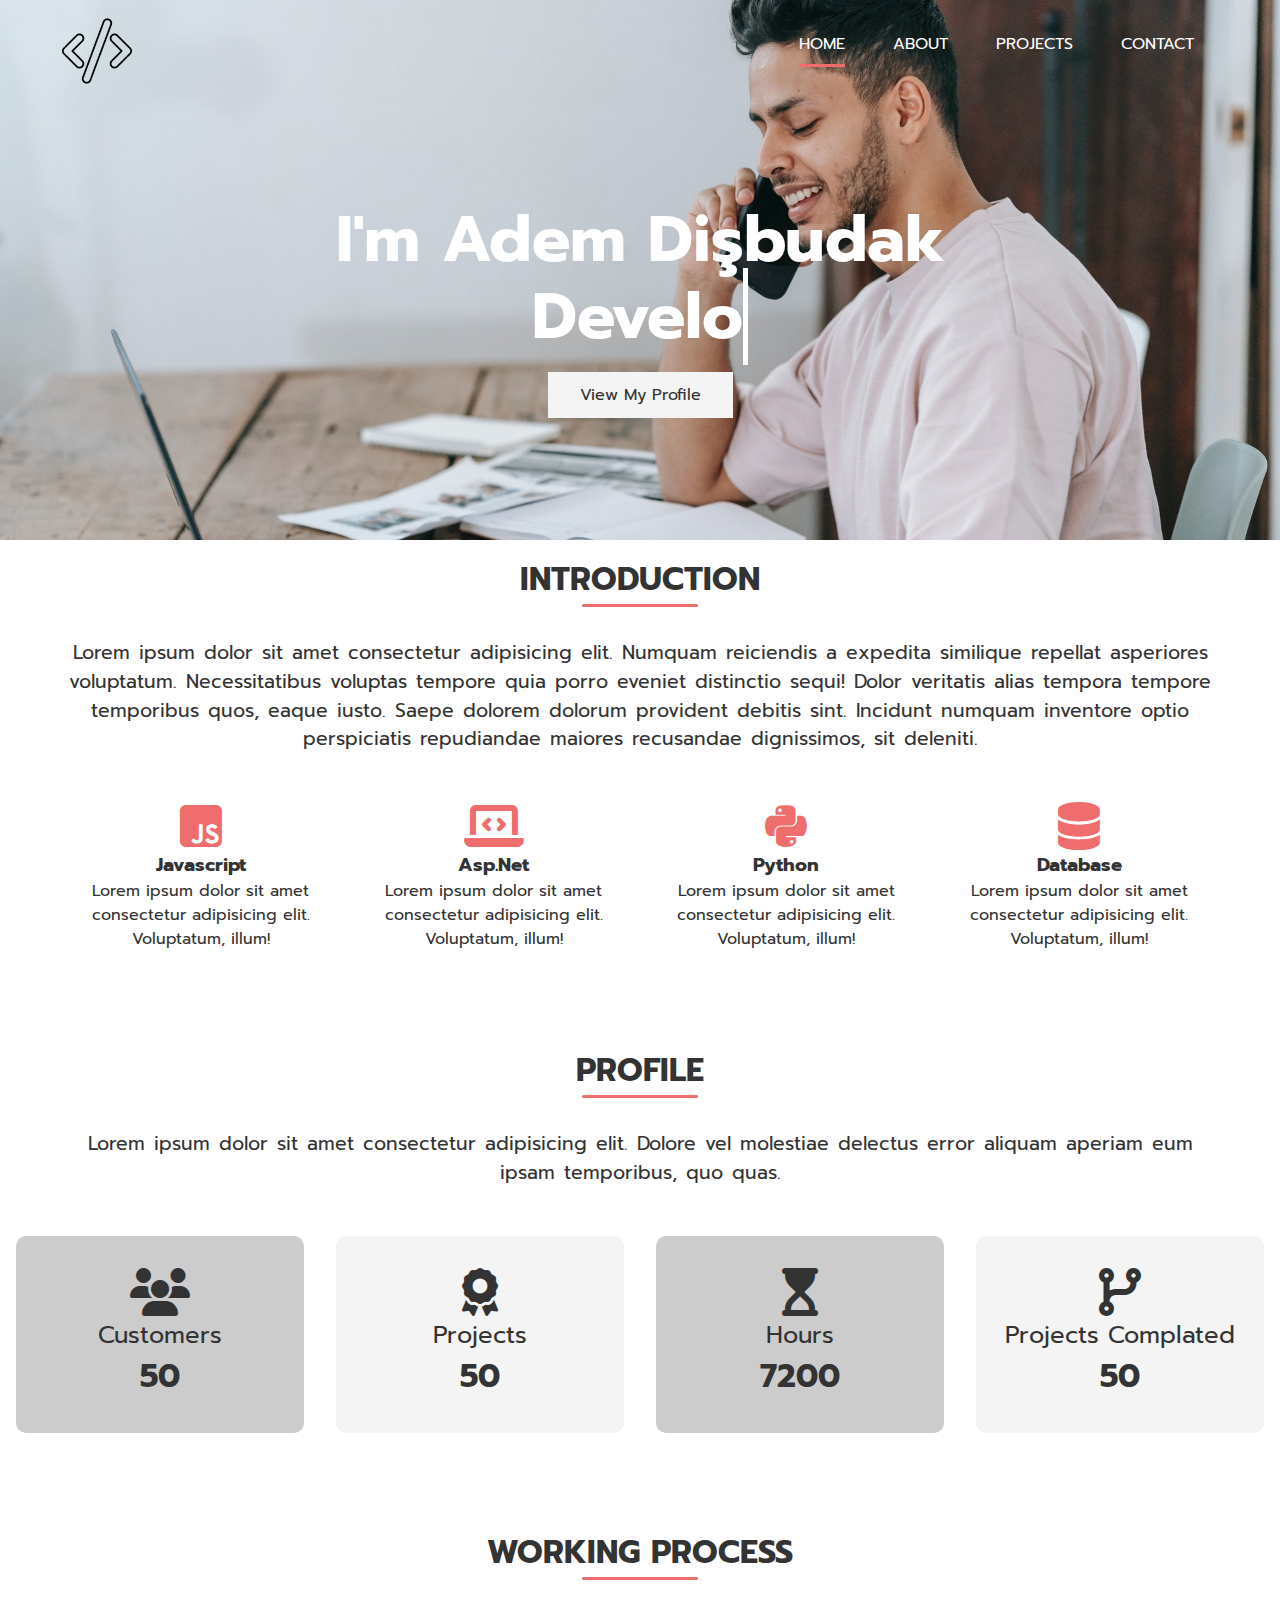
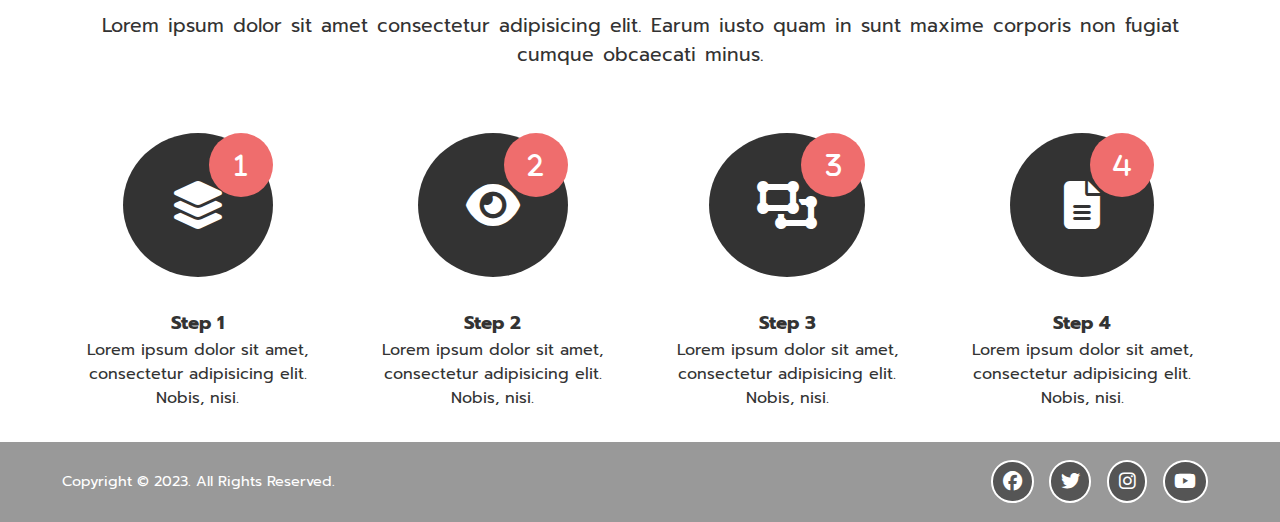
<file: index.html>
<!DOCTYPE html>
<html lang="en">
<head>
    <meta charset="UTF-8">
    <meta name="viewport" content="width=device-width, initial-scale=1.0">
    <link rel="stylesheet" href="css/main.css">
    <!-- <link rel="stylesheet" href="https://cdnjs.cloudflare.com/ajax/libs/animate.css/4.1.1/animate.min.css"/> -->
    <title>Document</title>
</head>
<body>
    <!-- header -->
    <header id="header__home">
        <div class="container">
            <nav class="main-nav">
                <a href=""><img src="img/logo.png" alt="" class="main-nav__logo animation-opacity-wave"></a>
                <ul class="main-nav__items">
                    <li><a href="index.html" class="active">Home</a></li>
                    <li><a href="about.html">About</a></li>
                    <li><a href="projects.html">Projects</a></li>
                    <li><a href="contact.html">Contact</a></li>
                </ul>
            </nav>
            <div class="header-content">
                <div class="main-content">
                    <h1>I'm Adem Dişbudak 
                        <span 
                        class="typewrite" 
                        data-period="1000"
                        data-type='["Developer","Engineer","Freelancer"]'></span>
                    </h1>
                    <a href="" class="btn-light animate__animated animate__swing my-1">View My Profile<a>
                </div>

            </div>
        </div>
    </header>

    <!-- section a -->
    <section id="home__a" class="text-center">
        <div class="container">
            <h2 class="section-title">Introduction</h2>
            <div class="border-bottom animation-opacity-wave"></div>
            <p class="lead">
                Lorem ipsum dolor sit amet consectetur adipisicing elit. Numquam reiciendis a expedita similique repellat asperiores voluptatum. Necessitatibus voluptas tempore quia porro eveniet distinctio sequi! Dolor veritatis alias tempora tempore temporibus quos, eaque iusto. Saepe dolorem dolorum provident debitis sint. Incidunt numquam inventore optio perspiciatis repudiandae maiores recusandae dignissimos, sit deleniti.
            </p>
            <div class="skills my-3">
                <div>
                    <i class="fa-brands fa-square-js fa-3x"></i>
                    <h3>Javascript</h3>
                    <p>Lorem ipsum dolor sit amet consectetur adipisicing elit. Voluptatum, illum!</p>
                </div>
                <div>
                    <i class="fa-solid fa-laptop-code fa-3x"></i>
                    <h3>Asp.Net</h3>
                    <p>Lorem ipsum dolor sit amet consectetur adipisicing elit. Voluptatum, illum!</p>
                </div>
                <div>
                    <i class="fa-brands fa-python fa-3x"></i>
                    <h3>Python</h3>
                    <p>Lorem ipsum dolor sit amet consectetur adipisicing elit. Voluptatum, illum!</p>
                </div>
                <div>
                    <i class="fa-solid fa-database fa-3x"></i>
                    <h3>Database</h3>
                    <p>Lorem ipsum dolor sit amet consectetur adipisicing elit. Voluptatum, illum!</p>
                </div>
            </div>

        </div>
    </section>

    <!-- section b -->
    <section id="home__b" class="text-center py-2">
        <div class="container">
            <h2 class="section-title">Profile</h2>
            <div class="border-bottom animation-opacity-wave"></div>
            <p class="lead">
                Lorem ipsum dolor sit amet consectetur adipisicing elit. Dolore vel molestiae delectus error aliquam aperiam eum ipsam temporibus, quo quas.
            </p>
        </div>
        <div class="profile">
            <div>
                <ul>
                    <li><i class="fas fa-users fa-3x"></i></li>
                    <li class="title">Customers</li>
                    <li class="number">50</li>
                </ul>
            </div>
            <div>
                <ul>
                    <li><i class="fas fa-award fa-3x"></i></li>
                    <li class="title">Projects</li>
                    <li class="number">50</li>
                </ul>
            </div>
            <div>
                <ul>
                    <li><i class="fas fa-hourglass-start fa-3x"></i></li>
                    <li class="title">Hours</li>
                    <li class="number">7200</li>
                </ul>
            </div>
            <div>
                <ul>
                    <li><i class="fas fa-code-branch fa-3x"></i></li>
                    <li class="title">Projects Complated</li>
                    <li class="number">50</li>
                </ul>
            </div>
        </div>
    </section>

    <!-- section c -->
    <section id="home__c" class="text-center py-2">
        <div class="container">
            <h2 class="section-title">Working Process</h2>
            <div class="border-bottom"></div>
            <p class="lead">
                Lorem ipsum dolor sit amet consectetur adipisicing elit. Earum iusto quam in sunt maxime corporis non fugiat cumque obcaecati minus.
            </p>
            <div class="process">
                <div>
                    <i class="fa-solid fa-layer-group fa-3x process__icon my-2">
                        <div class="process__step">1</div>
                    </i>
                    <h3>Step 1</h3>
                    <p>Lorem ipsum dolor sit amet, consectetur adipisicing elit. Nobis, nisi.</p>
                </div>
                <div>
                    <i class="fa-solid fa-eye fa-3x process__icon my-2">
                        <div class="process__step">2</div>
                    </i>
                    <h3>Step 2</h3>
                    <p>Lorem ipsum dolor sit amet, consectetur adipisicing elit. Nobis, nisi.</p>
                </div>
                <div>
                    <i class="fa-solid fa-object-ungroup fa-3x process__icon my-2">
                        <div class="process__step">3</div>
                    </i>
                    <h3>Step 3</h3>
                    <p>Lorem ipsum dolor sit amet, consectetur adipisicing elit. Nobis, nisi.</p>
                </div>
                <div>
                    <i class="fa-solid fa-file-alt fa-3x process__icon my-2">
                        <div class="process__step">4</div>
                    </i>
                    <h3>Step 4</h3>
                    <p>Lorem ipsum dolor sit amet, consectetur adipisicing elit. Nobis, nisi.</p>
                </div>
            </div>
        </div>
    </section>

    <!-- footer -->
    <footer id="main-footer">
        <div class="footer-content container">
            <p class="copyright">Copyright &copy; 2023. All Rights Reserved.</p>
            <div class="social">
                <i class="fab fa-facebook"></i>
                <i class="fab fa-twitter"></i>
                <i class="fab fa-instagram"></i>
                <i class="fab fa-youtube"></i>
            </div>
        </div>
    </footer>



    <!-- Javascript -->
    <script src="js/jquery.min.js"></script> 
    <script src="js/type-writer.js"></script>
</body>
</html>
</file>
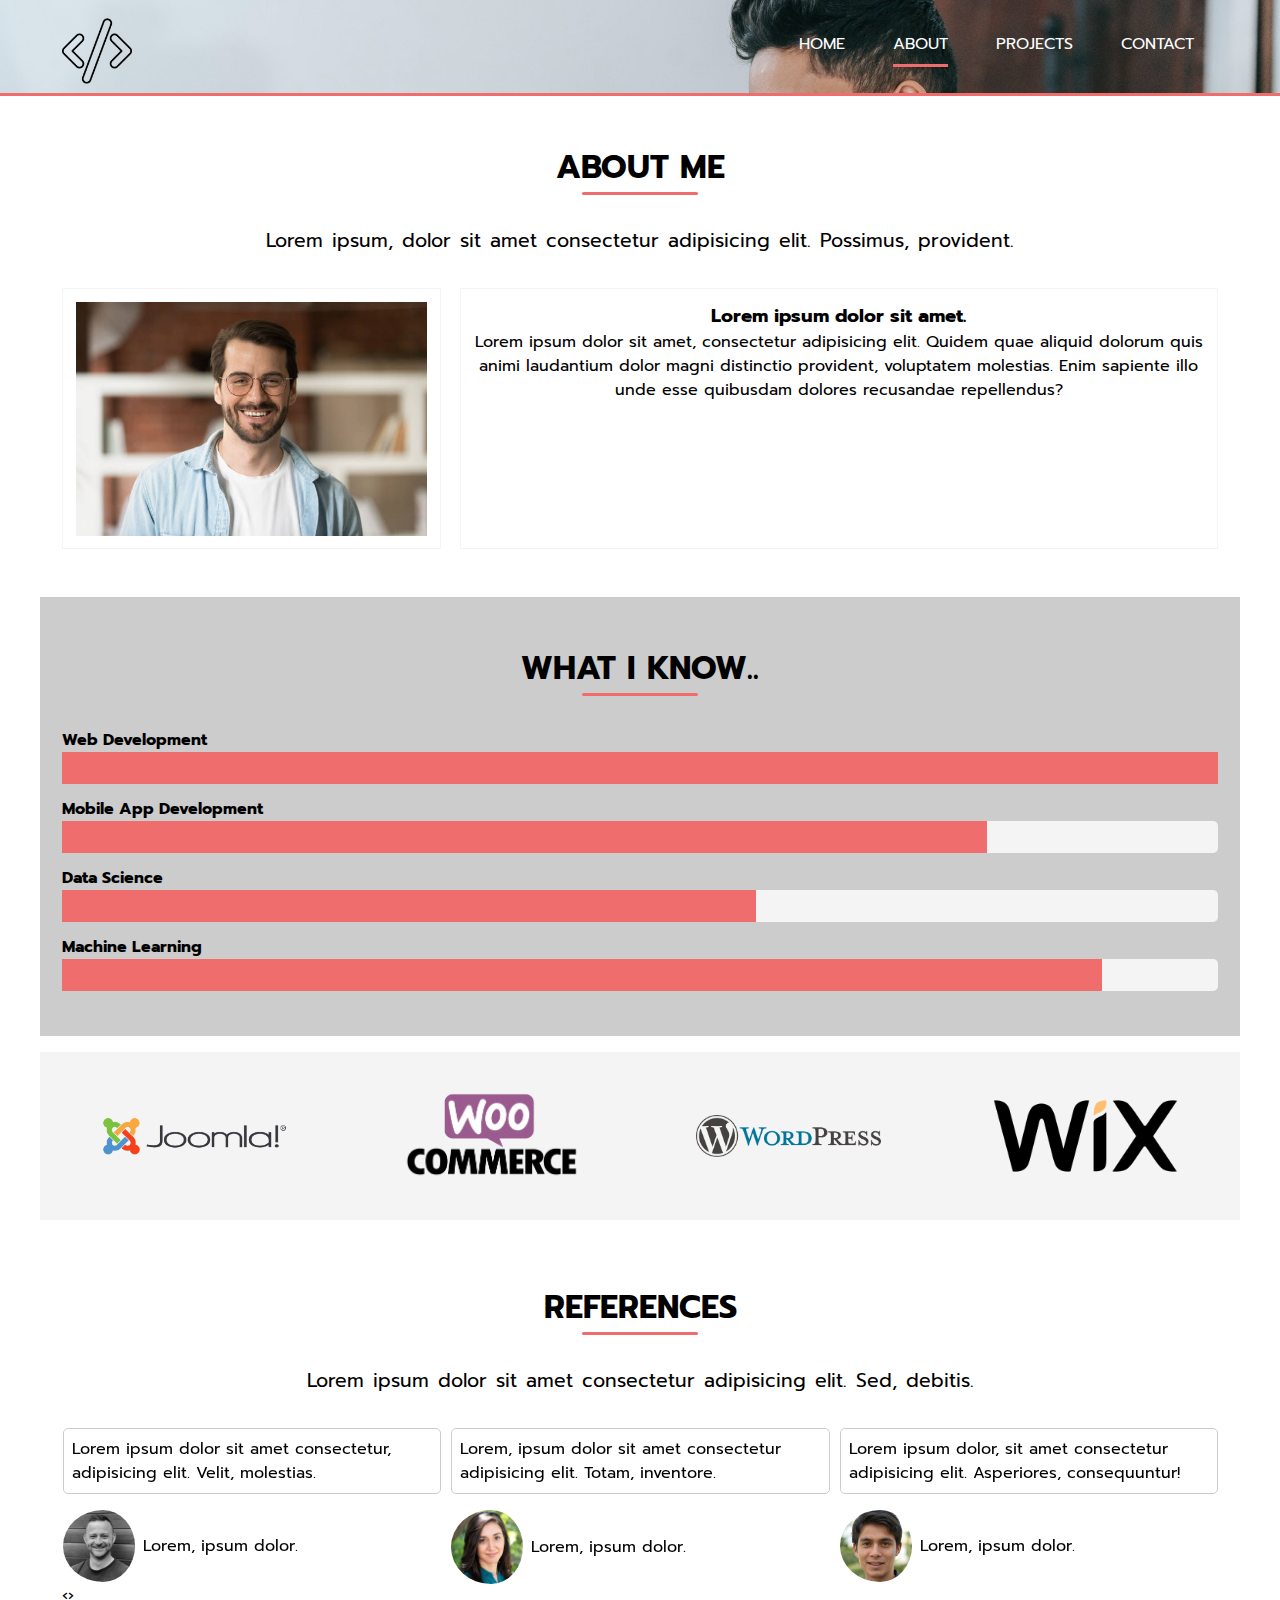
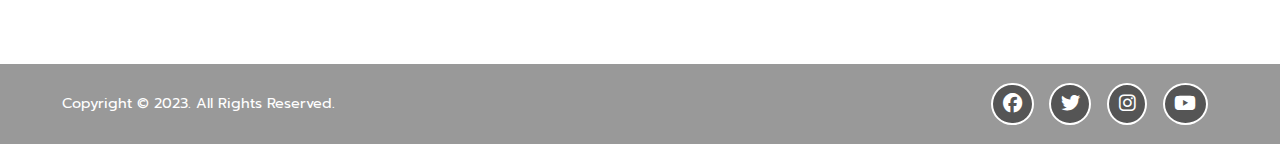
<file: about.html>
<!DOCTYPE html>
<html lang="en">
<head>
    <meta charset="UTF-8">
    <meta name="viewport" content="width=device-width, initial-scale=1.0">
    <link rel="stylesheet" href="css/main.css">
    <link rel="stylesheet" href="css/owl.carousel.min.css">
    <title>Document</title>
</head>
<body>
    <!-- header -->
    <header id="header__inner">
        <div class="container">
            <nav class="main-nav">
                <a href=""><img src="img/logo.png" alt="" class="main-nav__logo animation-opacity-wave"></a>
                <ul class="main-nav__items">
                    <li><a href="index.html">Home</a></li>
                    <li><a href="about.html" class="active">About</a></li>
                    <li><a href="projects.html">Projects</a></li>
                    <li><a href="contact.html">Contact</a></li>
                </ul>
            </nav>
        </div>
    </header>
 
    <!-- section a -->
    <section id="about-a" class="text-center py-2">
        <div class="container">
            <h2 class="section-title">About Me</h2>
            <div class="border-bottom"></div>
            <p class="lead">Lorem ipsum, dolor sit amet consectetur adipisicing elit. Possimus, provident.</p>
            <div class="info">
                <img src="img/about.jpeg" alt="" class="info__image">
                <div class="info__bio">
                    <h3>Lorem ipsum dolor sit amet.</h3>
                    <p>Lorem ipsum dolor sit amet, consectetur adipisicing elit. Quidem quae aliquid dolorum quis animi laudantium dolor magni distinctio provident, voluptatem molestias. Enim sapiente illo unde esse quibusdam dolores recusandae repellendus?</p>
                </div>
            </div>
        </div>
    </section>

    <!-- section b -->
    <section id="about-b" class="bg-medium py-2">
        <div class="container">
            <h2 class="section-title text-center">What I Know..</h2>
            <div class="border-bottom"></div>
            <div id="progress-bars">
                <div>
                    <h4>Web Development</h4>
                    <div class="progress">
                        <div style="width: 100%;"></div>
                    </div>
                </div>
                <div>
                    <h4>Mobile App Development</h4>
                    <div class="progress">
                        <div style="width: 80%;"></div>
                    </div>
                </div>
                <div>
                    <h4>Data Science</h4>
                    <div class="progress">
                        <div style="width: 60%;"></div>
                    </div>
                </div>
                <div>
                    <h4>Machine Learning</h4>
                    <div class="progress">
                        <div style="width: 90%;"></div>
                    </div>
                </div>
              </div>
        </div>
    </section>

    <!-- section c -->
    <section id="about-c" class="bg-light py-2">
        <div class="container">
            <div class="about-logos">
                <img src="img/joomla.png" alt="">
                <img src="img/woocommerce.png" alt="">
                <img src="img/wordpress.png" alt="">
                <img src="img/wix.png" alt="">
            </div>
        </div>
    </section>

    <!-- section d -->
    <section id="about-d" class="py-2">
        <div class="container">
            <h2 class="section-title text-center">References</h2>
            <div class="border-bottom"></div>
            <p class="lead text-center">Lorem ipsum dolor sit amet consectetur adipisicing elit. Sed, debitis.</p>
            <div class="references owl-carousel owl-theme">
                <div>
                    <p>Lorem ipsum dolor sit amet consectetur, adipisicing elit. Velit, molestias.</p>
                    <ul>
                        <li><img src="img/user-1.jpeg" alt=""></li>
                        <li>Lorem, ipsum dolor.</li>
                    </ul>
                </div>
                <div>
                    <p>Lorem, ipsum dolor sit amet consectetur adipisicing elit. Totam, inventore.</p>
                    <ul>
                        <li><img src="img/user-2.jpeg" alt=""></li>
                        <li>Lorem, ipsum dolor.</li>
                    </ul>
                </div>
                <div>
                    <p>Lorem ipsum dolor, sit amet consectetur adipisicing elit. Asperiores, consequuntur!</p>
                    <ul>
                        <li><img src="img/user-3.jpeg" alt=""></li>
                        <li>Lorem, ipsum dolor.</li>
                    </ul>
                </div>
                <div>
                    <p>Lorem ipsum dolor sit amet, consectetur adipisicing elit. Non, iure!</p>
                    <ul>
                        <li><img src="img/user-4.jpeg" alt=""></li>
                        <li>Lorem, ipsum dolor.</li>
                    </ul>
                </div>
                <div>
                    <p>Lorem ipsum, dolor sit amet consectetur adipisicing elit. Pariatur, quam.</p>
                    <ul>
                        <li><img src="img/user-1.jpeg" alt=""></li>
                        <li>Lorem, ipsum dolor.</li>
                    </ul>
                </div>
                <div>
                    <p>Lorem ipsum dolor sit amet consectetur adipisicing elit. Doloremque, pariatur?</p>
                    <ul>
                        <li><img src="img/user-2.jpeg" alt=""></li>
                        <li>Lorem, ipsum dolor.</li>
                    </ul>
                </div>
                <div>
                    <p>Lorem ipsum dolor, sit amet consectetur adipisicing elit. Veniam, quidem!</p>
                    <ul>
                        <li><img src="img/user-3.jpeg" alt=""></li>
                        <li>Lorem, ipsum dolor.</li>
                    </ul>
                </div>
            </div>
        </div>
    </section>
    

    <!-- footer -->
    <footer id="main-footer">
        <div class="footer-content container">
            <p class="copyright">Copyright &copy; 2023. All Rights Reserved.</p>
            <div class="social">
                <i class="fab fa-facebook"></i>
                <i class="fab fa-twitter"></i>
                <i class="fab fa-instagram"></i>
                <i class="fab fa-youtube"></i>
            </div>
        </div>
    </footer>

    <script src="js/jquery.min.js"></script>
    <script src="js/owl.carousel.js"></script>
    <script>
        $('.owl-carousel').owlCarousel({
            loop:true,
            margin:10,
            nav:true,
            autoplay: true,
            autoplayTimeout: 3000,
            responsive:{
                0:{
                    items:1
                },
                600:{
                    items:2
                },
                1000:{
                    items:3
                }
            }
        })
    </script>

</body>
</html>
</file>
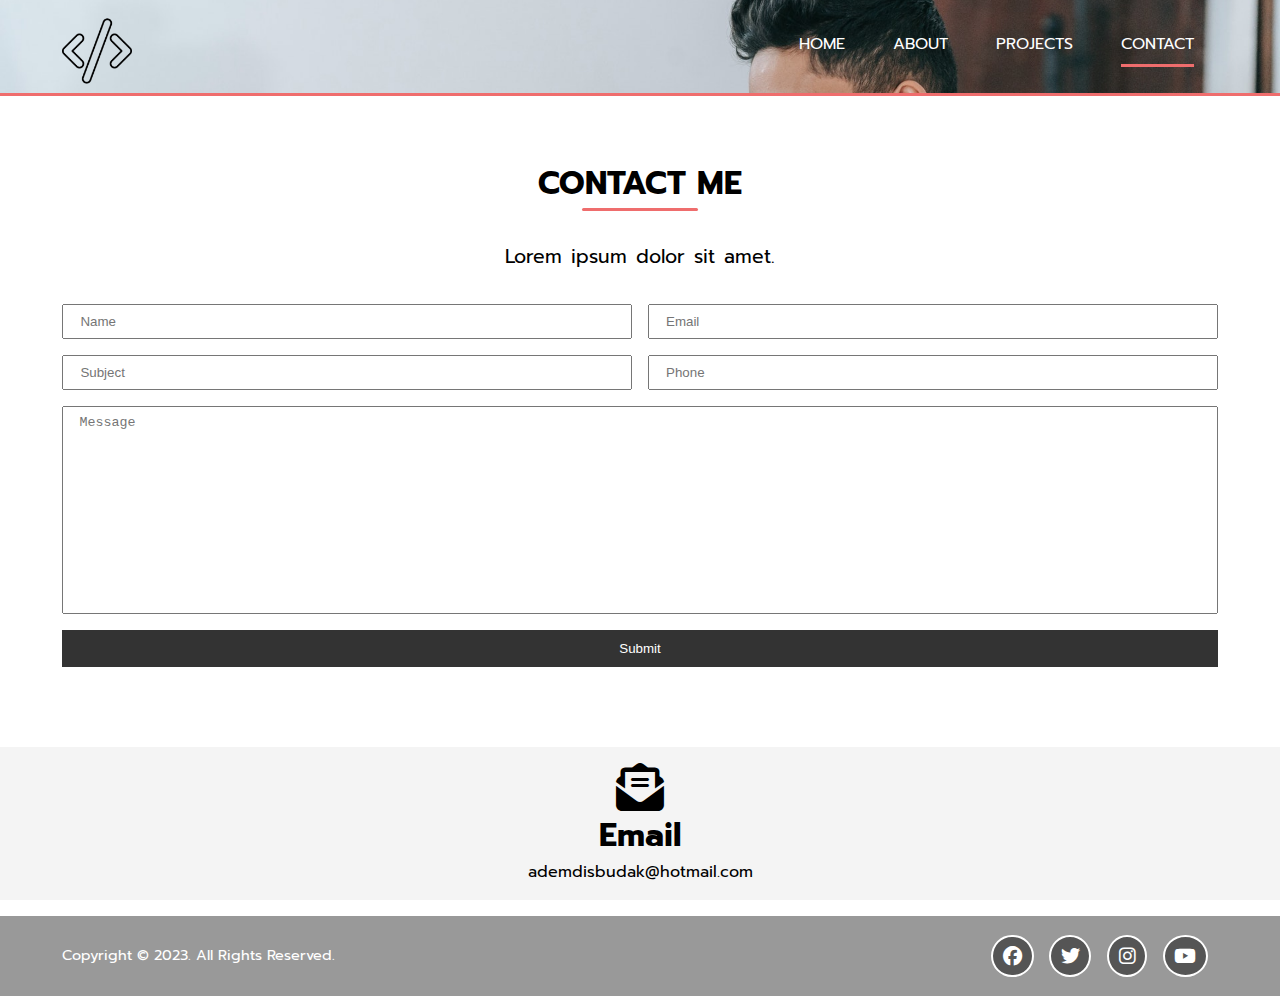
<file: contact.html>
<!DOCTYPE html>
<html lang="en">
<head>
    <meta charset="UTF-8">
    <meta name="viewport" content="width=device-width, initial-scale=1.0">
    <link rel="stylesheet" href="css/main.css">
    <title>Document</title>
</head>
<body>
    <!-- Header -->
    <header id="header__inner">
        <div class="container"> 
            <nav class="main-nav">
                <a href=""><img src="img/logo.png" alt="" class="main-nav__logo animation-opacity-wave"></a>
                <ul class="main-nav__items">
                    <li><a href="index.html">Home</a></li>
                    <li><a href="about.html">About</a></li>
                    <li><a href="projects.html">Projects</a></li>
                    <li><a href="contact.html" class="active">Contact</a></li>
                </ul>
            </nav>
        </div>
    </header>

    <!-- section a -->
    <section id="contact-a" class="text-center py-3">
        <div class="container">
            <h2 class="section-title">Contact Me</h2>
            <div class="border-bottom"></div>
            <p class="lead">Lorem ipsum dolor sit amet.</p>
            <form action="https://formspree.io/f/xoqopvvg" method="POST">
                <div class="form-fields">
                    <input type="text" class="name input" name="fullname" id="fullname" placeholder="Name">
                    <input type="text" class="subject input" name="subject" id="subject" placeholder="Subject">
                    <input type="email" class="email input" name="email" id="email" placeholder="Email">
                    <input type="tel" class="phone input" name="phone" id="phone" placeholder="Phone">
                    <textarea class="message input" name="message" id="message" placeholder="Message"></textarea>
                    <button type="submit" class="button btn-dark ">Submit</button>
                </div>
            </form>
        </div>
    </section>

    <!-- section b -->
    <section id="contact-b" class="bg-light py-1">
        <div class="container">
            <div>
                <i class="fa-solid fa-envelope-open-text fa-3x"></i>
                <h1 class="title">Email</h1>
                <p>ademdisbudak@hotmail.com</p>
            </div>
        </div>
    </section>
    
    <!-- Footer -->
    <footer id="main-footer">
        <div class="footer-content container">
            <p class="copyright">Copyright &copy; 2023. All Rights Reserved.</p>
            <div class="social">
                <i class="fab fa-facebook"></i>
                <i class="fab fa-twitter"></i>
                <i class="fab fa-instagram"></i>
                <i class="fab fa-youtube"></i>
            </div>
        </div>
    </footer>
</body>
</html>
</file>
<file: css/main.css>
@import url("https://fonts.googleapis.com/css2?family=Prompt&display=swap");@import url("https://cdnjs.cloudflare.com/ajax/libs/animate.css/4.1.1/animate.min.css");@import url("https://cdnjs.cloudflare.com/ajax/libs/font-awesome/6.4.2/css/all.min.css");.container{max-width:1200px;padding:0 1.4rem;margin:0 auto}.text-center{text-align:center}.section-title{font-size:2rem;text-transform:uppercase;margin-top:1rem}.border-bottom{height:3px;border-radius:10px;width:10%;background-color:#EF6D6D;margin:0 auto 2rem auto}.lead{font-size:1.2rem;margin-bottom:2rem;word-spacing:2px}.animation-opacity-wave{animation-name:opacity-wave;animation-duration:3s;animation-fill-mode:forwards;animation-iteration-count:infinite}@keyframes opacity-wave{25%{opacity:.5}50%{opacity:1}75%{opacity:.5}}.btn-primary,.btn-light,.btn-dark{display:inline-block;padding:.7rem 2rem;transition:all .5s;border:none;cursor:pointer}.btn-primary{color:#333;background-color:#EF6D6D}.btn-light{color:#333;background-color:#F4F4F4}.btn-dark{color:#fff;background-color:#333}button[class^='btn-']:hover,a[class^='btn-']:hover,input[class^='btn-']:hover{background-color:#EF6D6D}.bg-primary{background-color:#EF6D6D}.bg-dark{background-color:#333}.bg-light{background-color:#F4F4F4}.bg-medium{background-color:#CCC}.py-1{padding:1rem 0}.py-2{padding:2rem 0}.py-3{padding:3rem 0}.py-4{padding:4rem 0}.my-1{margin:1rem 0}.my-2{margin:2rem 0}.my-3{margin:3rem 0}.my-4{margin:4rem 0}*{margin:0;padding:0;box-sizing:border-box}body{background-color:#fff;font-family:'Prompt', sans-serif;line-height:1.5}a{text-decoration:none;color:#333}ul{list-style:none}img{width:100%}.main-nav{display:grid;grid-template-columns:repeat(2, 1fr);padding-top:1rem}.main-nav__logo{width:70px;height:70px;justify-self:start}.main-nav__logo:hover{opacity:1;animation:none}.main-nav__items{justify-self:end;display:flex}.main-nav__items li{padding:1rem 1.5rem}.main-nav__items li a{color:#fff;text-transform:uppercase;border-bottom:3px transparent solid;padding-bottom:.5rem;transition:all .5s}.main-nav__items li a:hover{border-color:#CCC}.main-nav__items li a.active{border-color:#EF6D6D}#header__home{background:url("../img/bg.jpeg") no-repeat center/cover;height:60vh;color:#fff}#header__home .header-content{display:grid;grid-template:1fr / 1fr;text-align:center;justify-content:center;align-items:center;height:50vh}#header__home h1{font-size:4rem;line-height:1.2}#header__home .typewrite{display:block}#header__inner{background:url("../img/bg.jpeg") no-repeat 40% 20%/cover;height:6rem;border-bottom:3px solid #EF6D6D}#home__a .skills{display:grid;grid-template-columns:repeat(4, 1fr);gap:1rem}#home__a .skills i{color:#EF6D6D}#home__b .profile{display:grid;grid-template-columns:repeat(4, 1fr);max-width:100rem;margin:0 auto}#home__b .profile .title{font-size:1.5rem}#home__b .profile .number{font-size:2rem;font-weight:bold}#home__b .profile div{margin:1rem;padding:2rem 1rem;border-radius:10px}#home__b .profile div:nth-child(odd){background-color:#CCC}#home__b .profile div:nth-child(even){background-color:#F4F4F4}#home__c .process{display:grid;grid-template-columns:repeat(4, 1fr);gap:1.5rem}#home__c .process__icon{position:relative;background-color:#333;color:#fff;padding:3rem;border-radius:50%;min-width:9rem;min-height:9rem;transition:all 1s}#home__c .process__icon:hover{background-color:#EF6D6D}#home__c .process__icon:hover .process__step{background-color:#333}#home__c .process__step{position:absolute;top:0;right:0;background-color:#EF6D6D;font-size:1.5rem;min-width:4rem;padding:1.2rem;line-height:1.6rem;border-radius:50%;transition:all 1s}#main-footer{background-color:#999;color:#fff;height:5rem}#main-footer .footer-content{display:grid;grid-template-columns:repeat(2, 1fr);height:100%;margin:auto}#main-footer .footer-content .copyright{align-self:center;font-size:.9rem}#main-footer .footer-content .social{align-self:center;justify-self:end}#main-footer .footer-content .social .fab{font-size:1.2rem;margin-right:.6rem;border:2px solid #fff;border-radius:50%;padding:.6rem;background-color:#555;transition:all 1s}#main-footer .footer-content .social .fab:hover{background-color:#EF6D6D;cursor:pointer}#about-a .info{display:grid;grid-template-columns:1fr 2fr;gap:1.2rem}#about-a .info__image{border:1px solid #F4F4F4;padding:.8rem}#about-a .info__bio{border:1px solid #F4F4F4;padding:.8rem}#about-b{max-width:1200px;margin:1rem auto}#about-b .progress{height:2rem;background-color:#F4F4F4;border-radius:5px;margin-bottom:.8rem}#about-b .progress div{height:100%;background-color:#EF6D6D}#about-c{max-width:1200px;margin:1rem auto}#about-c .about-logos{display:grid;grid-template-columns:repeat(4, 1fr);gap:2rem;align-items:center}#about-c .about-logos img{width:70%;margin:auto}#about-d .references ul{margin-top:1rem;display:flex;align-items:center}#about-d .references p{border:1px solid #CCC;border-radius:5px;padding:.5rem}#about-d .references img{width:5rem;border-radius:50%;padding-right:.5rem}.items{display:grid;grid-template-columns:repeat(3, 1fr);gap:1rem;box-shadow:rgba(149,154,145,0.2) 0px 8px 24px}.items .item{background-color:#F4F4F4;position:relative;overflow:hidden}.items .item::after{content:"";position:absolute;top:0;left:0;width:100%;height:100%;opacity:.8;background-color:#F4F4F4;transform:translateX(-70%) rotate(45deg);transition:all 0.5s cubic-bezier(0.075, 0.82, 0.165, 1)}.items .item:hover::after{transform:translateX(-90%) rotate(-45deg)}#contact-a .form-fields{display:grid;grid-template-areas:"name email" "subject phone" "message message"  "button button";gap:1rem;margin-bottom:1rem}#contact-a .form-fields .name{grid-area:name}#contact-a .form-fields .subject{grid-area:subject}#contact-a .form-fields .email{grid-area:email}#contact-a .form-fields .phone{grid-area:phone}#contact-a .form-fields .message{grid-area:message;height:13rem;resize:none}#contact-a .form-fields .button{grid-area:button}#contact-a .form-fields .input{padding:.5rem 1rem}#contact-b{display:flex;justify-content:center;text-align:center;margin:1rem 0}#contact-b .title{font-size:2rem}@media (max-width: 576px){.main-nav{grid-template-columns:1fr}.main-nav a{display:grid}.main-nav__logo{justify-self:center;width:80px;height:80px;padding:10px}.main-nav__items{justify-self:center;text-align:center;font-size:1.3rem;padding-top:1rem}.main-nav__items{flex-direction:column}#header__home{height:100%}#header__home .header-content{display:none}#header__inner{height:100%}#main-footer .footer-content{grid-template-columns:1fr}#main-footer .footer-content p,#main-footer .footer-content .social{justify-self:center}.section-title{font-size:1.6rem}p{font-size:.9rem;margin-top:0}#home__a .border-bottom{margin:.5rem auto}#home__a .skills{grid-template-columns:1fr}#home__b .profile{grid-template-columns:1fr}#home__c .process{grid-template-columns:1fr}#about-a .info{grid-template-columns:1fr}#about-c{display:none}#about-d{padding-top:.5rem}#about-d .section-title{margin-top:0}#contact-a{margin-bottom:0;padding-bottom:.2rem}#contact-a .form-fields{grid-template-areas:"name" "email" "subject" "phone" "message" "button"}.items{grid-template-columns:1fr}}
</file>
